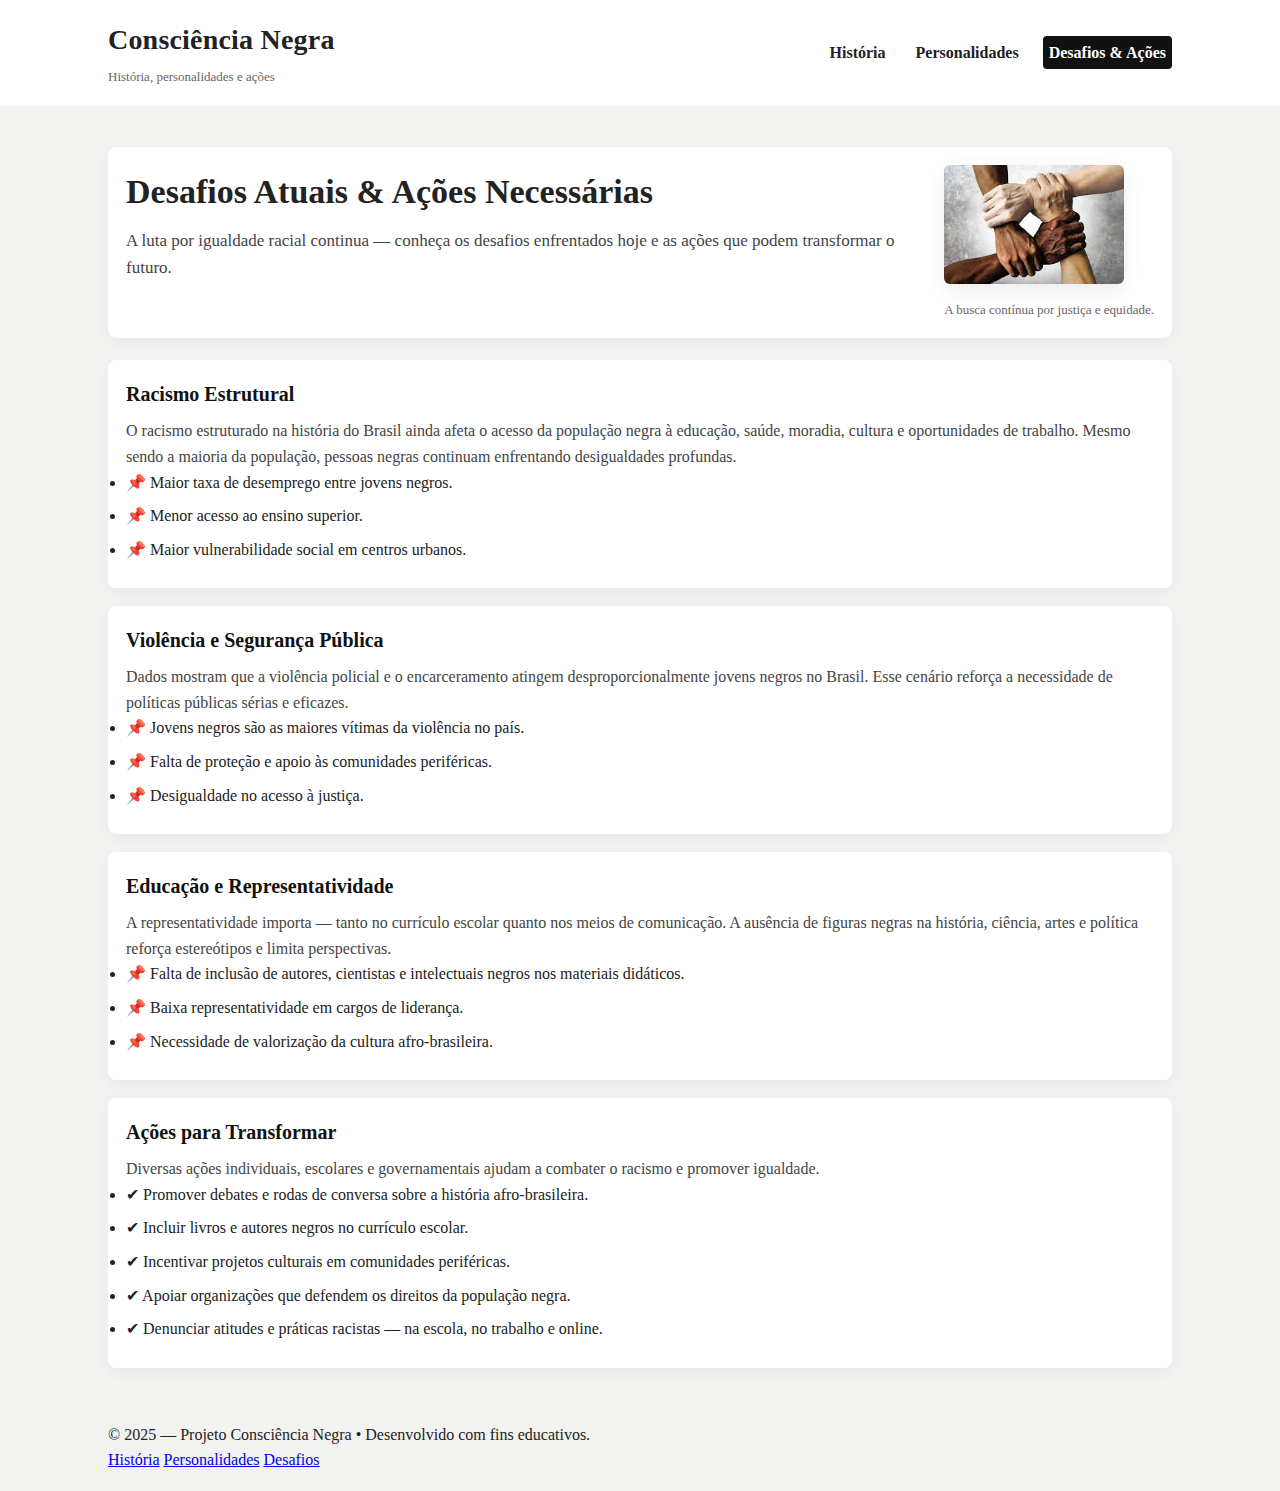
<file: desafios.html>
<!doctype html>
<html lang="pt-BR">
<head>
  <meta charset="utf-8">
  <meta name="viewport" content="width=device-width, initial-scale=1">
  <title>Consciência Negra — Desafios e Ações</title>
  <meta name="description" content="Desafios enfrentados pela população negra no Brasil e ações para combater o racismo estrutural e promover igualdade.">
  <link rel="stylesheet" href="css/style.css">
</head>

<body>
  <a class="skip-link" href="#main">Pular para o conteúdo</a>

  <header class="site-header" role="banner">
    <div class="container header-row">
      <div class="brand-area">
        <h1 class="brand">Consciência Negra</h1>
        <p class="tagline">História, personalidades e ações</p>
      </div>

      <nav class="site-nav" role="navigation">
        <ul>
          <li><a href="index.html">História</a></li>
          <li><a href="personalidades.html">Personalidades</a></li>
          <li><a href="desafios.html" aria-current="page">Desafios &amp; Ações</a></li>
        </ul>
      </nav>
    </div>
  </header>

  <main id="main" class="container">

    <!-- ======================= HERO ======================= -->
    <section class="hero">
      <div class="hero-text">
        <h2>Desafios Atuais & Ações Necessárias</h2>
        <p class="lead">A luta por igualdade racial continua — conheça os desafios enfrentados hoje e as ações que podem transformar o futuro.</p>
      </div>

      <figure class="hero-figure">
        <img src="img/igualdaderacial.jpg" alt="Ilustração representando igualdade racial" loading="lazy" style="max-width:180px;width:100%;height:auto;">
        <figcaption>A busca contínua por justiça e equidade.</figcaption>
      </figure>
    </section>

    <!-- ======================= SEÇÃO 1 ======================= -->
    <section>
      <h3>Racismo Estrutural</h3>
      <p class="excerpt">
        O racismo estruturado na história do Brasil ainda afeta o acesso da população negra à educação, saúde, moradia, cultura e oportunidades de trabalho. 
        Mesmo sendo a maioria da população, pessoas negras continuam enfrentando desigualdades profundas.
      </p>
      <ul class="dates-list">
        <li>📌 Maior taxa de desemprego entre jovens negros.</li>
        <li>📌 Menor acesso ao ensino superior.</li>
        <li>📌 Maior vulnerabilidade social em centros urbanos.</li>
      </ul>
    </section>

    <!-- ======================= SEÇÃO 2 ======================= -->
    <section>
      <h3>Violência e Segurança Pública</h3>
      <p class="excerpt">
        Dados mostram que a violência policial e o encarceramento atingem desproporcionalmente jovens negros no Brasil. 
        Esse cenário reforça a necessidade de políticas públicas sérias e eficazes.
      </p>
      <ul class="dates-list">
        <li>📌 Jovens negros são as maiores vítimas da violência no país.</li>
        <li>📌 Falta de proteção e apoio às comunidades periféricas.</li>
        <li>📌 Desigualdade no acesso à justiça.</li>
      </ul>
    </section>

    <!-- ======================= SEÇÃO 3 ======================= -->
    <section>
      <h3>Educação e Representatividade</h3>
      <p class="excerpt">
        A representatividade importa — tanto no currículo escolar quanto nos meios de comunicação. 
        A ausência de figuras negras na história, ciência, artes e política reforça estereótipos e limita perspectivas.
      </p>
      <ul class="dates-list">
        <li>📌 Falta de inclusão de autores, cientistas e intelectuais negros nos materiais didáticos.</li>
        <li>📌 Baixa representatividade em cargos de liderança.</li>
        <li>📌 Necessidade de valorização da cultura afro-brasileira.</li>
      </ul>
    </section>

    <!-- ======================= SEÇÃO 4 ======================= -->
    <section>
      <h3>Ações para Transformar</h3>
      <p class="excerpt">
        Diversas ações individuais, escolares e governamentais ajudam a combater o racismo e promover igualdade.
      </p>

      <ul class="dates-list">
        <li>✔ Promover debates e rodas de conversa sobre a história afro-brasileira.</li>
        <li>✔ Incluir livros e autores negros no currículo escolar.</li>
        <li>✔ Incentivar projetos culturais em comunidades periféricas.</li>
        <li>✔ Apoiar organizações que defendem os direitos da população negra.</li>
        <li>✔ Denunciar atitudes e práticas racistas — na escola, no trabalho e online.</li>
      </ul>
    </section>

  </main>

  <footer class="new-footer">
    <div class="container new-footer-content">
      <p>© 2025 — Projeto Consciência Negra • Desenvolvido com fins educativos.</p>
      <nav>
        <a href="index.html">História</a>
        <a href="personalidades.html">Personalidades</a>
        <a href="desafios.html">Desafios</a>
      </nav>
    </div>
  </footer>

</body>
</html>
</file>
<file: css/style.css>
/* ===========================
   Estilo Jornal / Revista
   =========================== */

/* Reset básico */
*{box-sizing:border-box;margin:0;padding:0}
html,body{height:100%}
body{
  font-family: "Georgia", "Times New Roman", serif;
  background:#f2f2f1;
  color:#222;
  line-height:1.6;
  -webkit-font-smoothing:antialiased;
  -moz-osx-font-smoothing:grayscale;
}

/* Container */
.container{max-width:1100px;margin:0 auto;padding:18px}

/* Header */
.site-header{background:#fff;border-bottom:1px solid rgba(0,0,0,0.08)}
.header-row{display:flex;align-items:center;justify-content:space-between;gap:16px}
.brand-area .brand{font-size:28px;font-weight:700;letter-spacing:0.2px}
.brand-area .tagline{font-size:13px;color:#666;margin-top:4px}

/* Nav */
.site-nav ul{display:flex;gap:18px;list-style:none}
.site-nav a{color:#222;text-decoration:none;font-weight:600;padding:8px 6px;border-radius:4px;transition:background .18s, color .18s}
.site-nav a:hover,.site-nav a:focus{background:#111;color:#fff}
.site-nav a[aria-current="page"]{background:#111;color:#fff}

/* Skip link */
.skip-link{position:absolute;left:-999px;top:auto;width:1px;height:1px;overflow:hidden}
.skip-link:focus{left:18px;top:18px;width:auto;height:auto;padding:8px 12px;background:#111;color:#fff;border-radius:6px;z-index:1000}

/* Hero estilo revista */
.hero{display:grid;grid-template-columns:1fr 420px;gap:24px;align-items:start;margin:22px 0}
.hero-text h2{font-family: Georgia, serif;font-size:34px;margin-bottom:8px}
.lead{color:#444;font-size:17px}
.hero-figure img{width:100%;height:auto;border-radius:6px;box-shadow:0 6px 20px rgba(0,0,0,0.08)}

/* Grade principal (artigo + sidebar) */
.main-grid{display:grid;grid-template-columns:1fr 320px;gap:28px;margin-top:18px}
.content{min-height:200px}
.sidebar .card{background:#fff;padding:14px;border-radius:8px;margin-bottom:16px;box-shadow:0 6px 16px rgba(0,0,0,0.04)}

/* Sections */
section{background:#fff;padding:18px;border-radius:8px;margin-bottom:18px;box-shadow:0 6px 16px rgba(0,0,0,0.04)}
section h3{font-size:20px;margin-bottom:8px;color:#111}
section .excerpt{color:#444}

/* Figures */
figure.large img{width:100%;height:auto;border-radius:6px}
figure figcaption{font-size:13px;color:#666;margin-top:8px}

/* Cards estilo revista para personalidades */
.grid-cards{display:grid;grid-template-columns:repeat(2,1fr);gap:18px}
.bio-card{display:flex;gap:12px;background:#fff;padding:12px;border-radius:8px;align-items:center;box-shadow:0 6px 16px rgba(0,0,0,0.04);transition:transform .25s, box-shadow .25s}
.bio-card:hover{transform:translateY(-6px);box-shadow:0 14px 34px rgba(0,0,0,0.08)}
.bio-card figure{flex:0 0 120px}
.bio-card img{width:120px;height:80px;object-fit:cover;border-radius:6px}
.card-body h3{margin-bottom:6px;font-size:16px}
.card-body .small{color:#555;font-size:14px}

/* Buttons */
.btn{display:inline-block;background:#111;color:#fff;padding:8px 12px;border-radius:6px;text-decoration:none;font-weight:700}
.btn:hover{background:#333}

/* Footer */
.site-footer{margin-top:36px;padding:20px 0;text-align:left;border-top:1px solid rgba(0,0,0,0.06);background:#fff}
.footer-row{display:flex;justify-content:space-between;align-items:center;gap:10px}
.site-footer a{color:#111;text-decoration:none;font-weight:600}

/* Utilities */
.mt{margin-top:12px}
.dates-list li{margin-bottom:8px}

/* Animações e interações */
@keyframes fadeInUp{from{opacity:0;transform:translateY(8px)}to{opacity:1;transform:translateY(0)}}
section, .bio-card, .hero-figure img {animation: fadeInUp .45s ease both}

/* Responsividade */
@media (max-width:1000px){
  .hero{grid-template-columns:1fr 320px}
  .main-grid{grid-template-columns:1fr 280px}
  .grid-cards{grid-template-columns:1fr 1fr}
}

@media (max-width:720px){
  .hero{grid-template-columns:1fr;gap:14px}
  .main-grid{grid-template-columns:1fr}
  .grid-cards{grid-template-columns:1fr}
  .site-nav ul{gap:10px}
  .brand-area .brand{font-size:22px}
}

/* Impressão */
@media print{
  body{background:#fff;color:#000}
  .site-nav, .btn{display:none}
}

/* Ajuste final: imagem da hero colada na borda direita */
.hero {
  grid-template-columns: 1fr auto !important;
}

.hero-figure {
  justify-self: end !important;
  margin-right: 0 !important;
}

.hero-figure img {
  width: 180px !important;
  height: auto !important;
}
</file>
